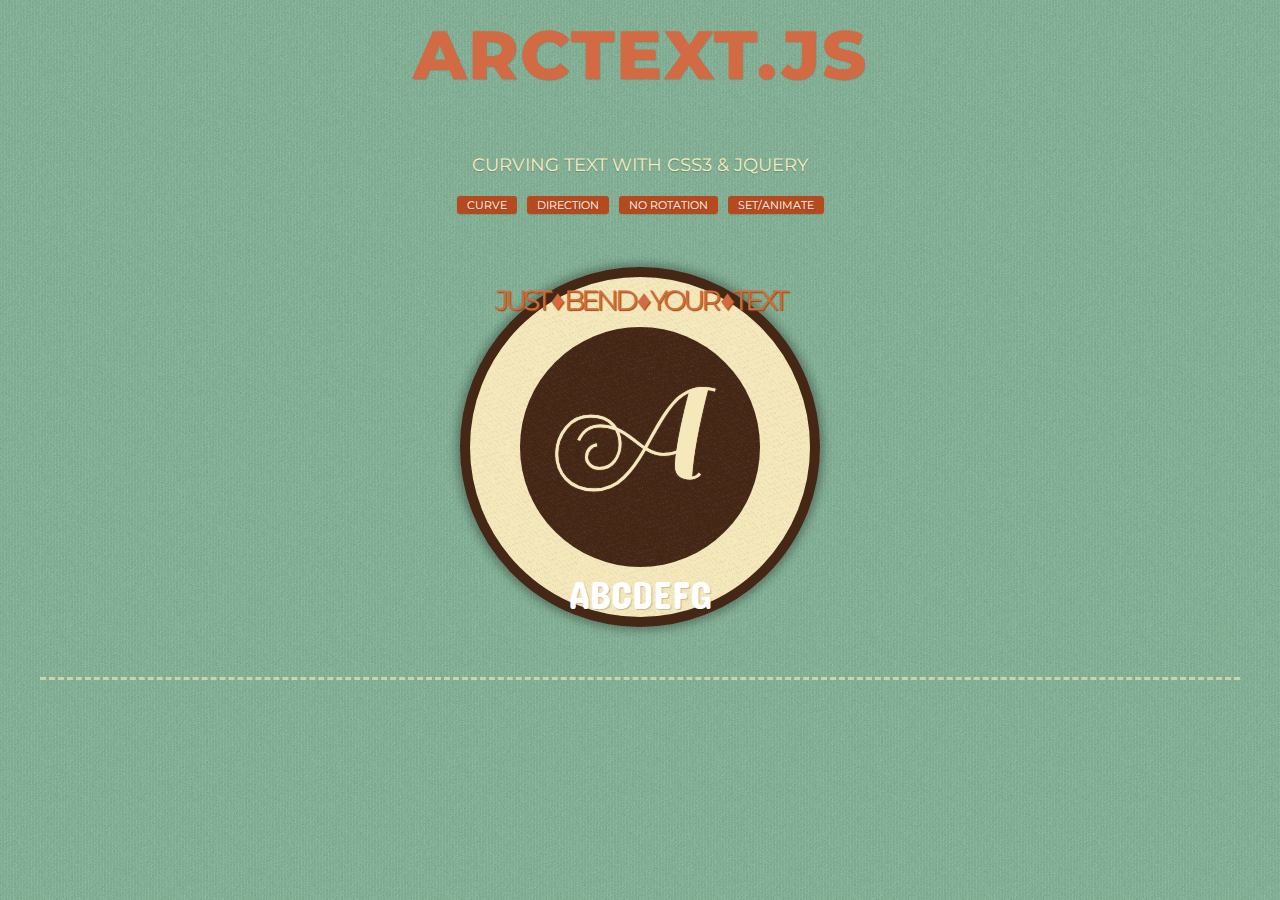
<file: css/Arctext/index.html>
<head>
		<meta charset="UTF-8" />
        <title>Arctext.js - Curving text with CSS3 and jQuery</title>
        <link rel="shortcut icon" href="../favicon.ico"> 
        <link rel="stylesheet" type="text/css" href="css/demo.css" />
        <link rel="stylesheet" type="text/css" href="css/style.css" />
		<link href='http://fonts.googleapis.com/css?family=Montserrat|Sail|Concert+One' rel='stylesheet' type='text/css' />
    </head>
    <body>
        <div class="container">
			<!-- Codrops top bar -->
            
			<header>
				<h1 id="headline">Arctext.js</h1>
				<h2>Curving text with CSS3 &amp; jQuery</h2>
				<p class="codrops-demos">
					<a href="#sub1">Curve</a>
					<a href="#sub2">Direction</a>
					<a href="#sub3">No rotation</a>
					<a href="#sub4">Set/animate</a>
				</p>
			</header>
			<section class="main">				
				<div id="arc-wrapper" class="arc-wrapper">
					<h3>Just &diams; bend &diams; your &diams; text</h3>
					<h4>ABCDEFG</h4>
				</div>
			</section>
			<div class="clr"></div>
        </div>
    </body>
</file>
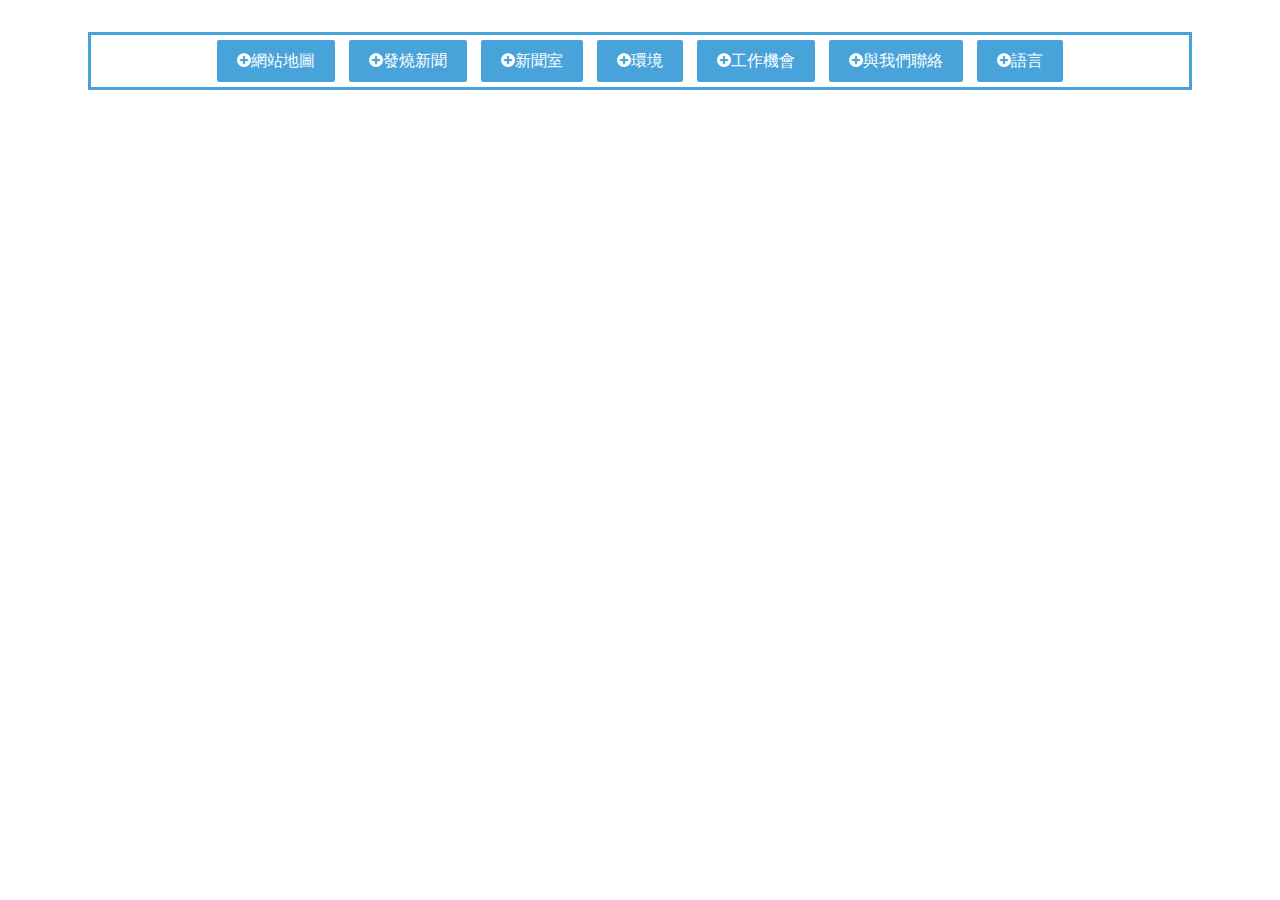
<file: css/button/index.html>
<!DOCTYPE html>
<html lang="en" class="no-js">
	<head>
		<meta charset=UTF-8>
		<link rel="shortcut icon" href="css/favicon.ico">
		<link rel="stylesheet" type="text/css" href="css/default.css" />
		<link rel="stylesheet" type="text/css" href="css/component.css" />
		
	</head>
	<body>
		<div class="container">
			<div class="main">
				<div id="cbp-vm" class="cbp-vm-switcher cbp-vm-view-grid">
					<ul>
						<li><a class="cbp-vm-icon cbp-vm-add" href="http://www.apple.com/tw/sitemap/">網站地圖</a></li>
						<li><a class="cbp-vm-icon cbp-vm-add" href="http://www.apple.com/tw/hotnews/">發燒新聞</a></li>
						<li><a class="cbp-vm-icon cbp-vm-add" href="http://www.apple.com/tw/pr/">新聞室</a></li>
						<li><a class="cbp-vm-icon cbp-vm-add" href="http://www.apple.com/tw/environment/">環境</a></li>
						<li><a class="cbp-vm-icon cbp-vm-add" href="http://www.apple.com/jobs/tw/">工作機會</a></li>
						<li><a class="cbp-vm-icon cbp-vm-add" href="http://www.apple.com/tw/contact/">與我們聯絡</a></li>
						<li><a class="cbp-vm-icon cbp-vm-add" href="http://www.apple.com/choose-your-country/">語言</a></li>
					</ul>
				</div>
			</div><!-- /main -->
		</div><!-- /container -->
		<!--<script src="js/classie.js"></script>
		<script src="js/cbpViewModeSwitch.js"></script>-->
	</body>
</html>
</file>
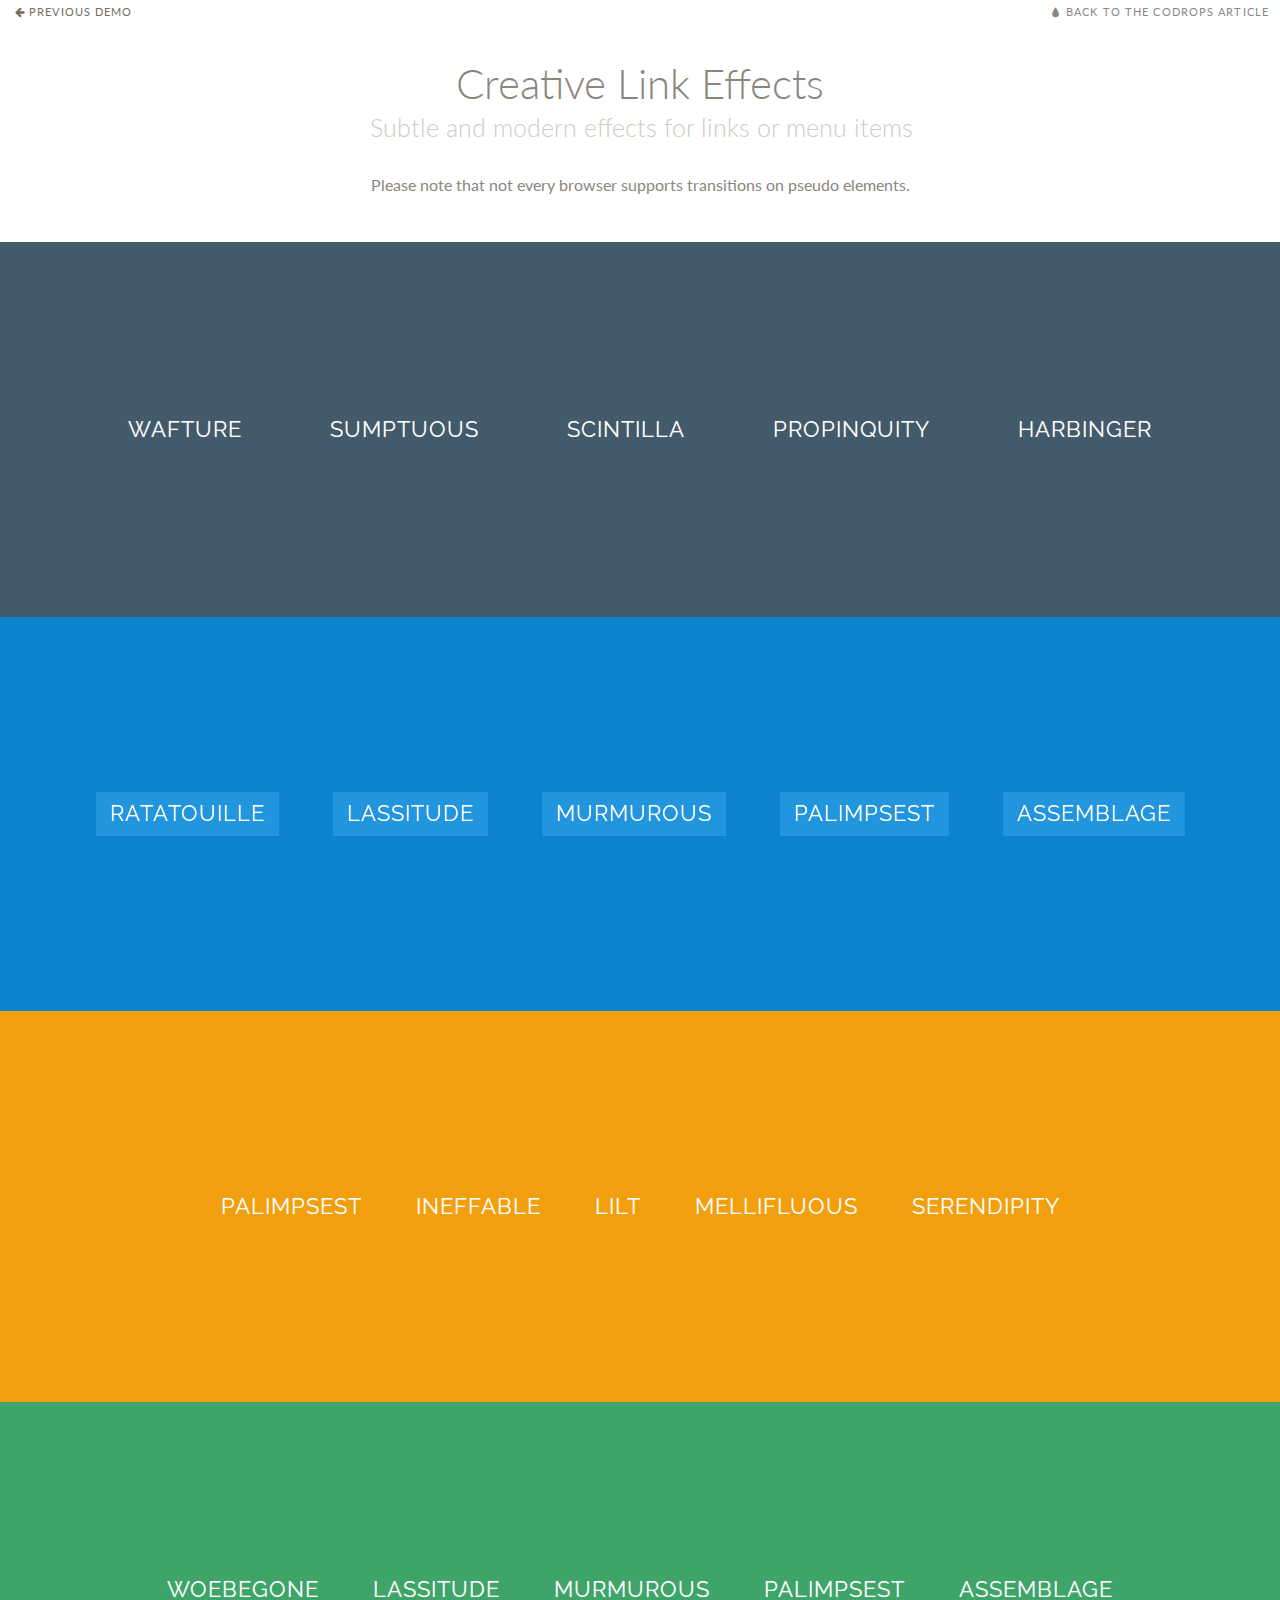
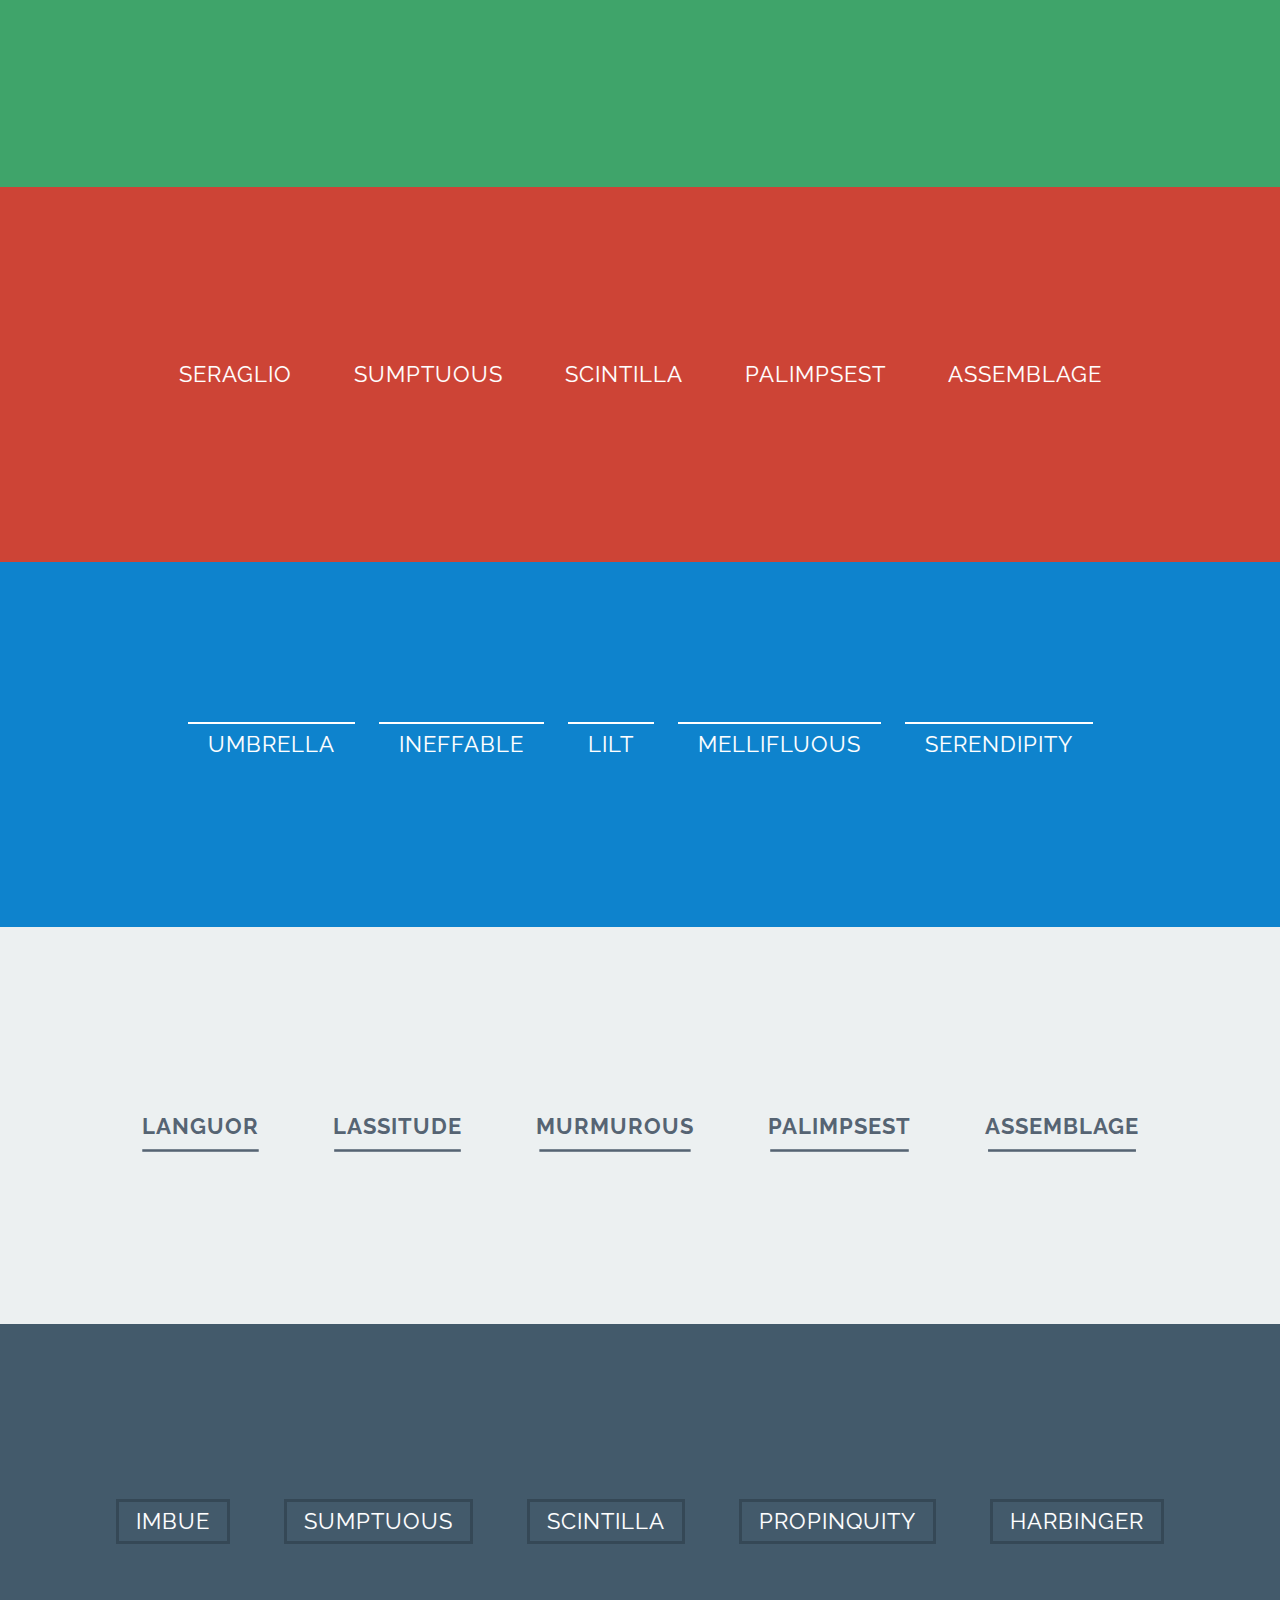
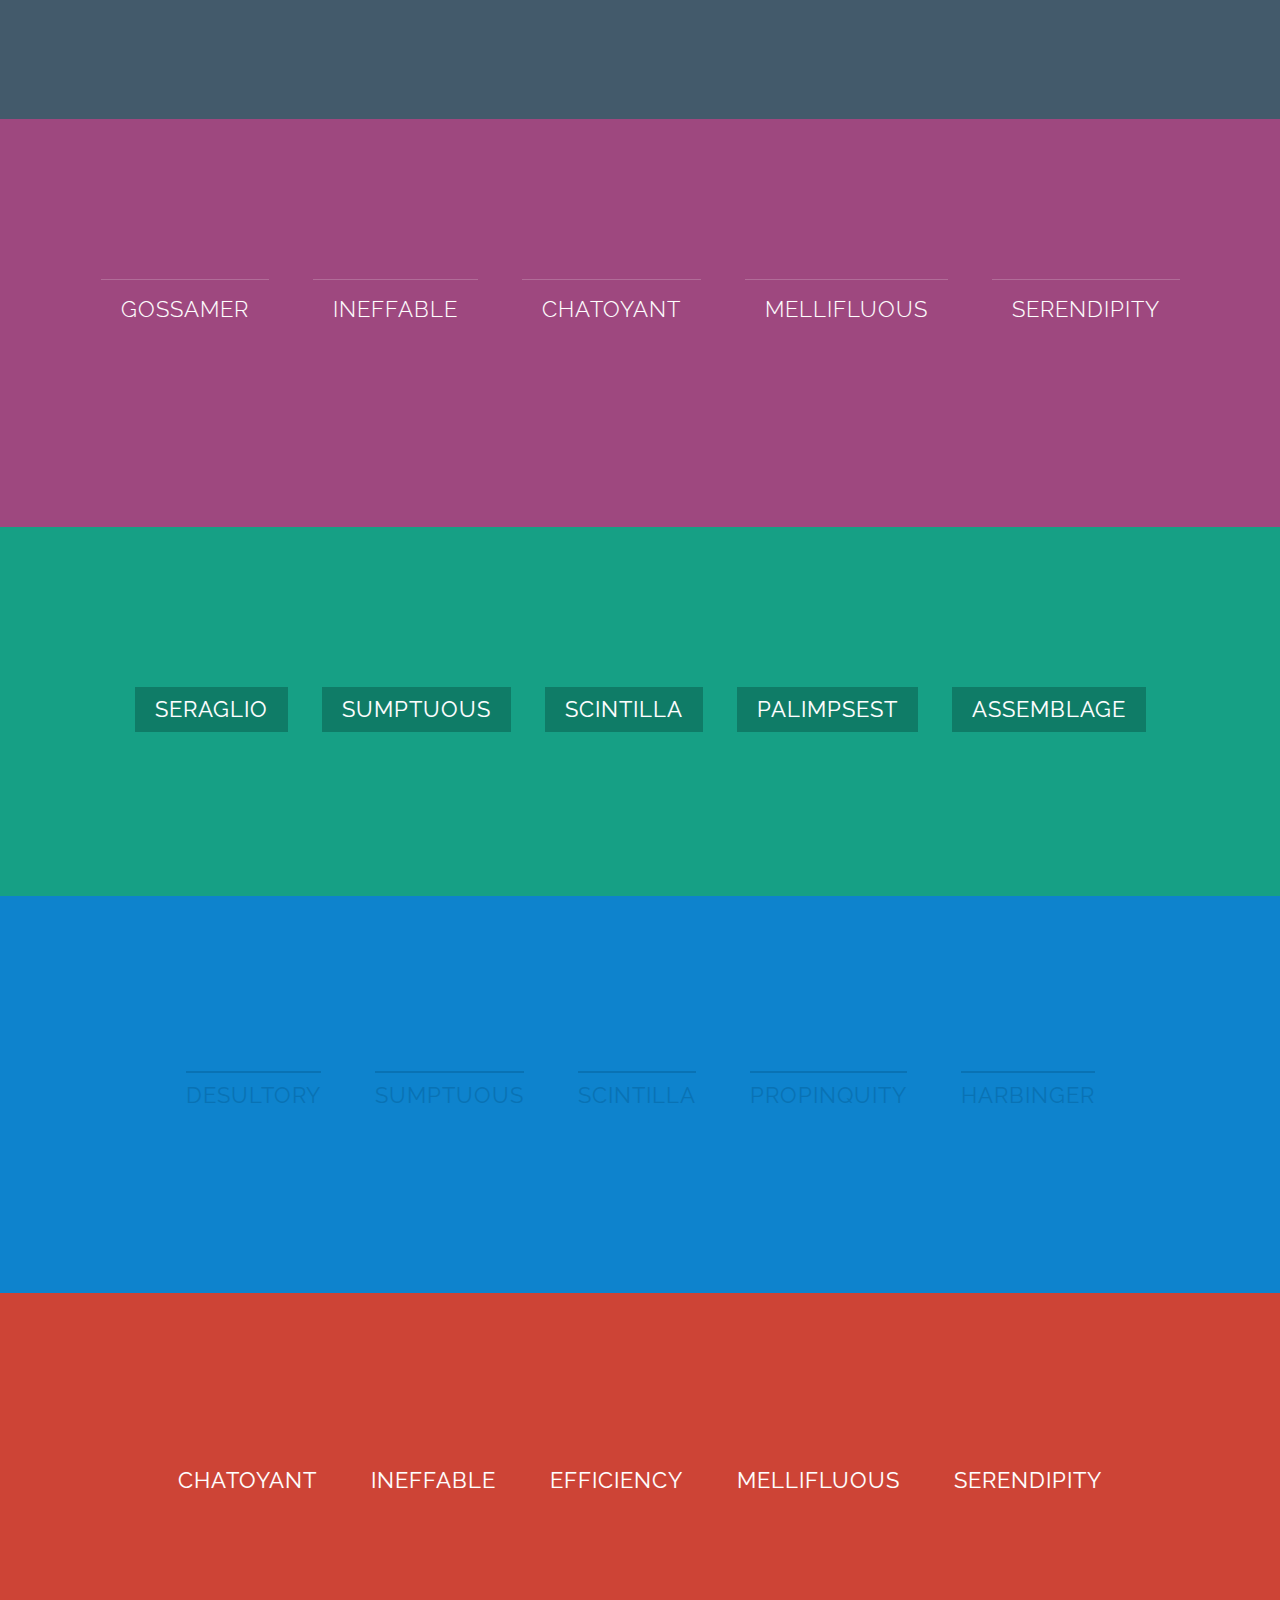
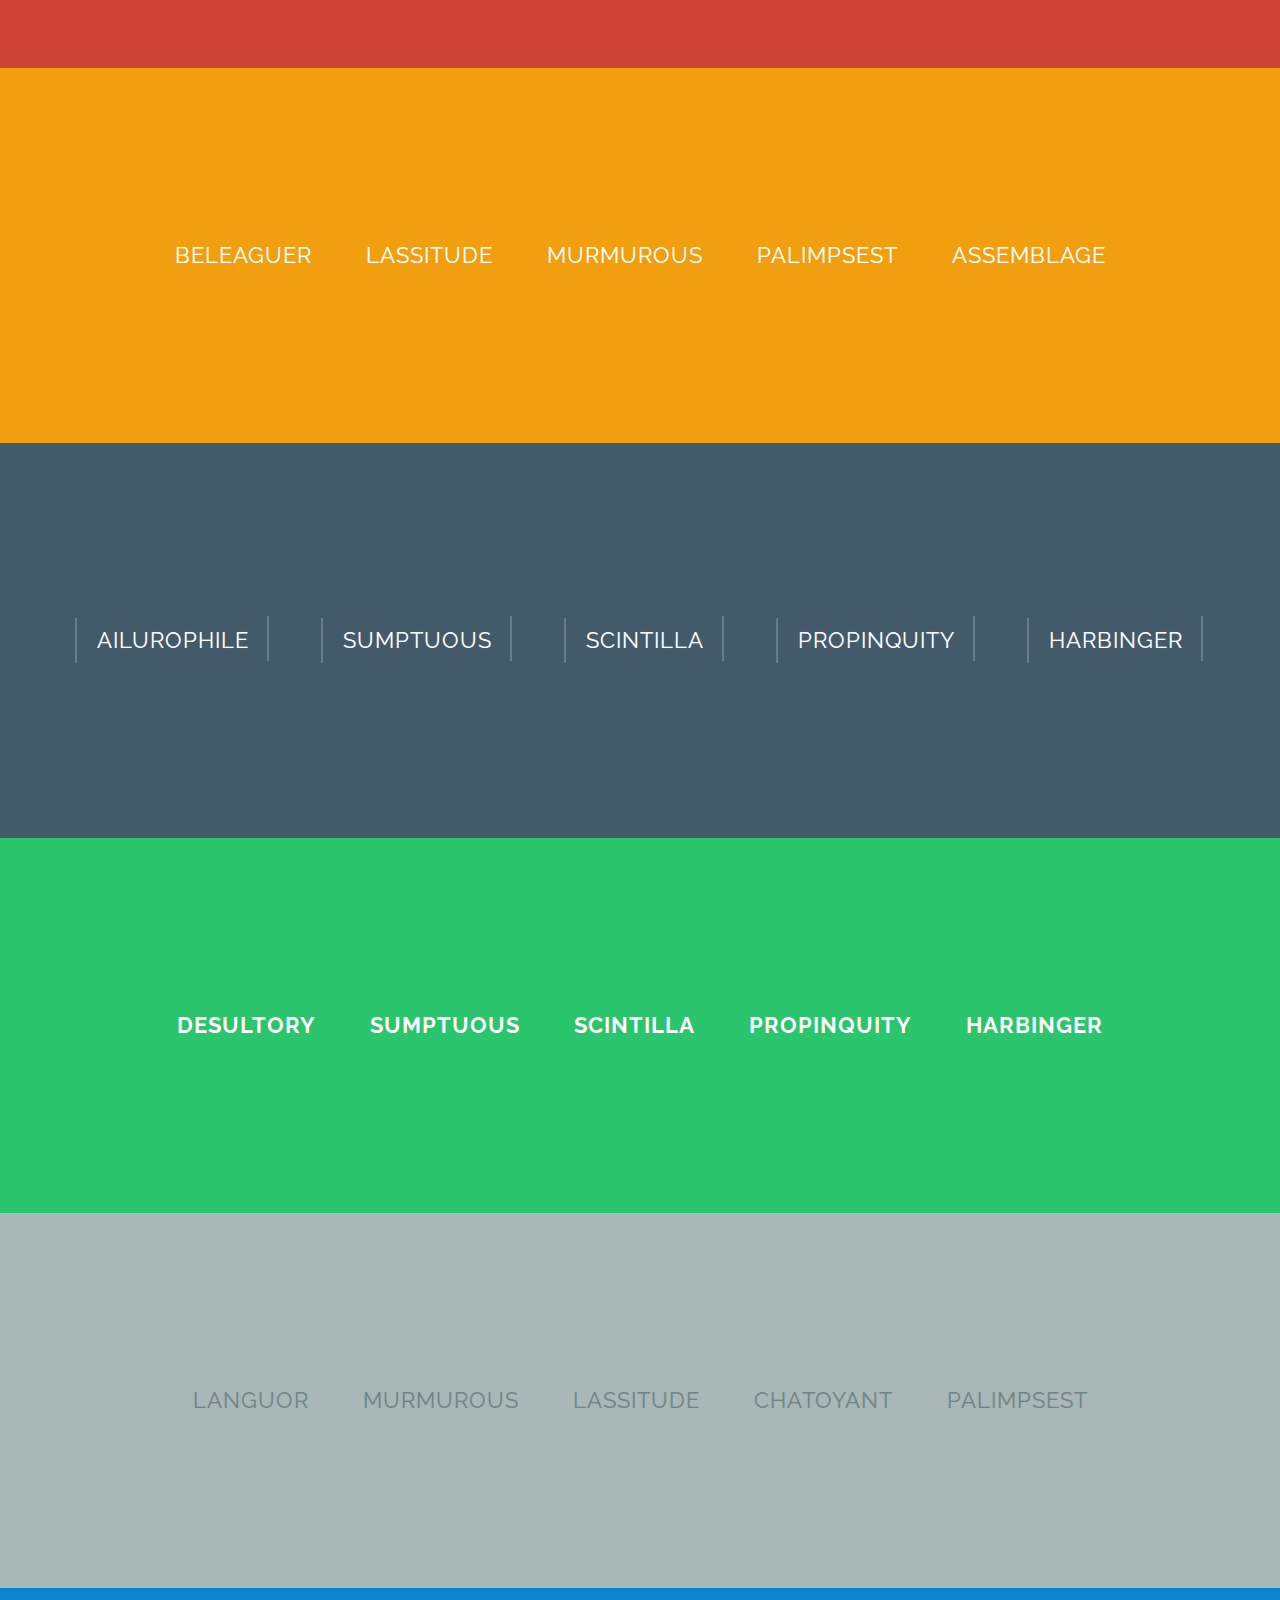
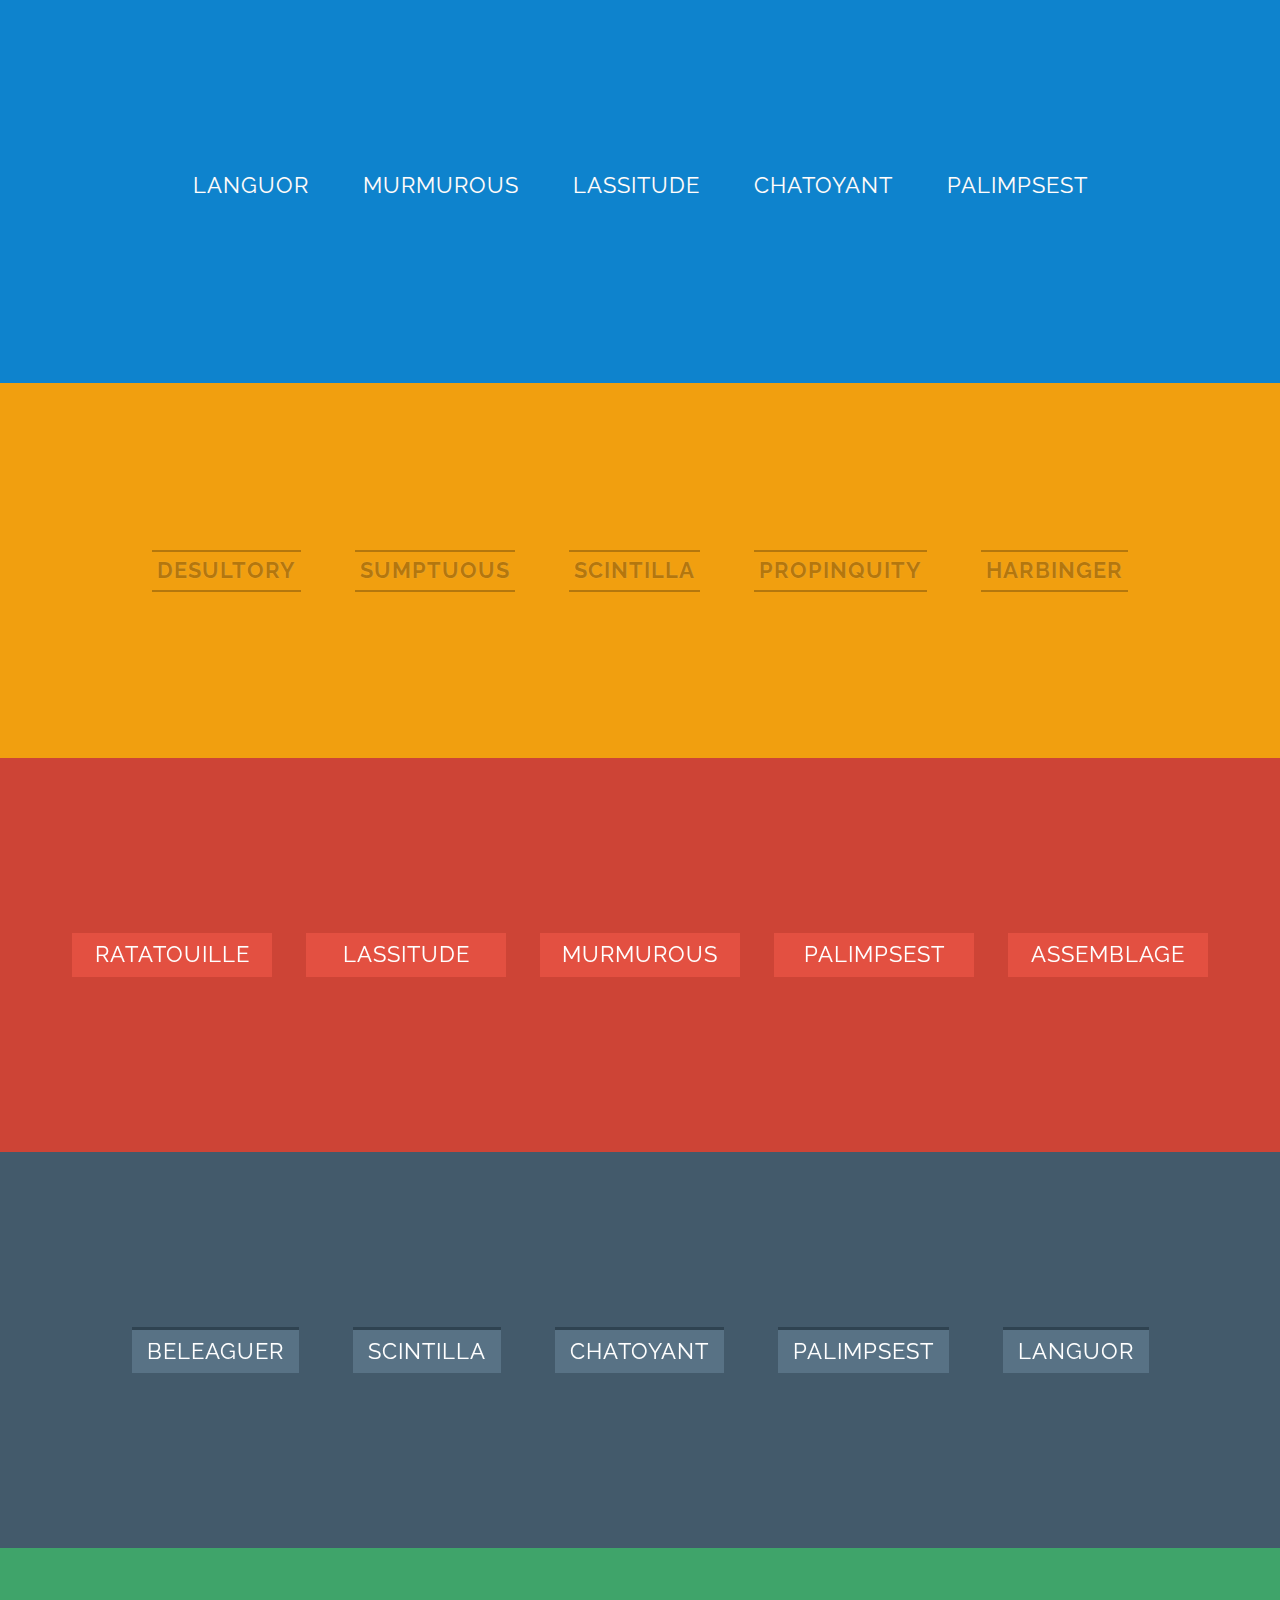
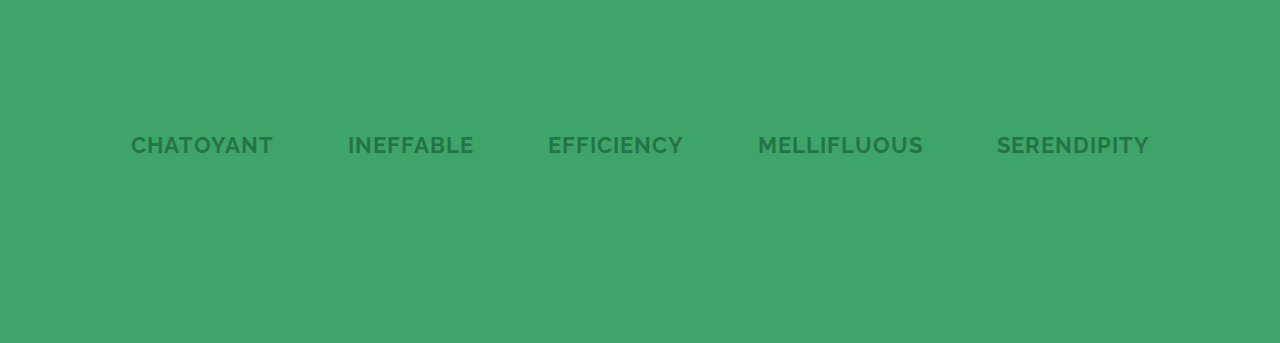
<file: css/CreativeLinkEffects/index.html>
<!DOCTYPE html>
<html lang="en" class="no-js">
	<head>
		<meta charset="UTF-8" />
		<meta http-equiv="X-UA-Compatible" content="IE=edge,chrome=1"> 
		<meta name="viewport" content="width=device-width, initial-scale=1.0"> 
		<title>Creative Link Effects</title>
		<meta name="description" content="Creative Link Effects: Subtle and modern effects for links or menu items" />
		<meta name="keywords" content="link effect, css transition, style, inspiration, css3, menu item, web design" />
		<meta name="author" content="Codrops" />
		<link rel="shortcut icon" href="../favicon.ico">
		<link rel="stylesheet" type="text/css" href="css/normalize.css" />
		<link rel="stylesheet" type="text/css" href="css/demo.css" />
		<link rel="stylesheet" type="text/css" href="css/component.css" />
		<script src="js/modernizr.custom.js"></script>
	</head>
	<body>
		<div class="container">
			<!-- Top Navigation -->
			<div class="codrops-top clearfix">
				<a class="codrops-icon codrops-icon-prev" href="http://tympanus.net/Development/3DEffectMobileShowcase/"><span>Previous Demo</span></a>
				<span class="right"><a class="codrops-icon codrops-icon-drop" href="http://tympanus.net/codrops/?p=16182"><span>Back to the Codrops Article</span></a></span>
			</div>
			<header>
				<h1>Creative Link Effects <span>Subtle and modern effects for links or menu items</span></h1>
				<p>Please note that not every browser supports transitions on pseudo elements.</p>
			</header>
			<section class="color-1">
				<nav class="cl-effect-1">
					<a href="#">Wafture</a>
					<a href="#">Sumptuous</a>
					<a href="#">Scintilla</a>
					<a href="#">Propinquity</a>
					<a href="#">Harbinger</a>
				</nav>
			</section>
			<section class="color-4">
				<nav class="cl-effect-2">
					<a href="#"><span data-hover="Ratatouille">Ratatouille</span></a>
					<a href="#"><span data-hover="Lassitude">Lassitude</span></a>
					<a href="#"><span data-hover="Murmurous">Murmurous</span></a>
					<a href="#"><span data-hover="Palimpsest">Palimpsest</span></a>
					<a href="#"><span data-hover="Assemblage">Assemblage</span></a>
				</nav>
			</section>
			<section class="color-6">
				<nav class="cl-effect-3">
					<a href="#">Palimpsest</a>
					<a href="#">Ineffable</a>
					<a href="#">Lilt</a>
					<a href="#">Mellifluous</a>
					<a href="#">Serendipity</a>
				</nav>
			</section>
			<section class="color-7">
				<nav class="cl-effect-4">
					<a href="#">Woebegone</a>
					<a href="#">Lassitude</a>
					<a href="#">Murmurous</a>
					<a href="#">Palimpsest</a>
					<a href="#">Assemblage</a>
				</nav>
			</section>
			<section class="color-5">
				<nav class="cl-effect-5">
					<a href="#"><span data-hover="Seraglio">Seraglio</span></a>
					<a href="#"><span data-hover="Sumptuous">Sumptuous</span></a>
					<a href="#"><span data-hover="Scintilla">Scintilla</span></a>
					<a href="#"><span data-hover="Palimpsest">Palimpsest</span></a>
					<a href="#"><span data-hover="Assemblage">Assemblage</span></a>
				</nav>
			</section>
			<section class="color-4">
				<nav class="cl-effect-6">
					<a href="#">Umbrella</a>
					<a href="#">Ineffable</a>
					<a href="#">Lilt</a>
					<a href="#">Mellifluous</a>
					<a href="#">Serendipity</a>
				</nav>
			</section>
			<section class="color-8">
				<nav class="cl-effect-7">
					<a href="#">Languor</a>
					<a href="#">Lassitude</a>
					<a href="#">Murmurous</a>
					<a href="#">Palimpsest</a>
					<a href="#">Assemblage</a>
				</nav>
			</section>
			<section class="color-1">
				<nav class="cl-effect-8">
					<a href="#">Imbue</a>
					<a href="#">Sumptuous</a>
					<a href="#">Scintilla</a>
					<a href="#">Propinquity</a>
					<a href="#">Harbinger</a>
				</nav>
			</section>
			<section class="color-9">
				<nav class="cl-effect-9">
					<a href="#"><span>Gossamer</span><span>Sumptuous Heart</span></a>
					<a href="#"><span>Ineffable</span><span>Evanescent Life</span></a>
					<a href="#"><span>Chatoyant</span><span>Assemblage Love</span></a>
					<a href="#"><span>Mellifluous</span><span>Mellifluous Will</span></a>
					<a href="#"><span>Serendipity</span><span>Serendipity Cut</span></a>
				</nav>
			</section>
			<section class="color-10">
				<nav class="cl-effect-10">
					<a href="#" data-hover="Seraglio"><span>Seraglio</span></a>
					<a href="#" data-hover="Sumptuous"><span>Sumptuous</span></a>
					<a href="#" data-hover="Scintilla"><span>Scintilla</span></a>
					<a href="#" data-hover="Palimpsest"><span>Palimpsest</span></a>
					<a href="#" data-hover="Assemblage"><span>Assemblage</span></a>
				</nav>
			</section>
			<section class="color-4">
				<nav class="cl-effect-11">
					<a href="#" data-hover="Desultory">Desultory</a>
					<a href="#" data-hover="Sumptuous">Sumptuous</a>
					<a href="#" data-hover="Scintilla">Scintilla</a>
					<a href="#" data-hover="Propinquity">Propinquity</a>
					<a href="#" data-hover="Harbinger">Harbinger</a>
				</nav>
			</section>
			<section class="color-5">
				<nav class="cl-effect-12">
					<a href="#">Chatoyant</a>
					<a href="#">Ineffable</a>
					<a href="#">Efficiency</a>
					<a href="#">Mellifluous</a>
					<a href="#">Serendipity</a>
				</nav>
			</section>
			<section class="color-6">
				<nav class="cl-effect-13">
					<a href="#">Beleaguer</a>
					<a href="#">Lassitude</a>
					<a href="#">Murmurous</a>
					<a href="#">Palimpsest</a>
					<a href="#">Assemblage</a>
				</nav>
			</section>
			<section class="color-1">
				<nav class="cl-effect-14">
					<a href="#">Ailurophile</a>
					<a href="#">Sumptuous</a>
					<a href="#">Scintilla</a>
					<a href="#">Propinquity</a>
					<a href="#">Harbinger</a>
				</nav>
			</section>
			<section class="color-3">
				<nav class="cl-effect-15">
					<a href="#" data-hover="Desultory">Desultory</a>
					<a href="#" data-hover="Sumptuous">Sumptuous</a>
					<a href="#" data-hover="Scintilla">Scintilla</a>
					<a href="#" data-hover="Propinquity">Propinquity</a>
					<a href="#" data-hover="Harbinger">Harbinger</a>
				</nav>
			</section>
			<section class="color-11">
				<nav class="cl-effect-16">
					<a href="#" data-hover="Languor">Languor</a>
					<a href="#" data-hover="Murmurous">Murmurous</a>
					<a href="#" data-hover="Lassitude">Lassitude</a>
					<a href="#" data-hover="Chatoyant">Chatoyant</a>
					<a href="#" data-hover="Palimpsest">Palimpsest</a>
				</nav>
			</section>
			<section class="color-4">
				<nav class="cl-effect-17">
					<a href="#" data-hover="Languor">Languor</a>
					<a href="#" data-hover="Murmurous">Murmurous</a>
					<a href="#" data-hover="Lassitude">Lassitude</a>
					<a href="#" data-hover="Chatoyant">Chatoyant</a>
					<a href="#" data-hover="Palimpsest">Palimpsest</a>
				</nav>
			</section>
			<section class="color-6">
				<nav class="cl-effect-18">
					<a href="#" data-hover="Desultory">Desultory</a>
					<a href="#" data-hover="Sumptuous">Sumptuous</a>
					<a href="#" data-hover="Scintilla">Scintilla</a>
					<a href="#" data-hover="Propinquity">Propinquity</a>
					<a href="#" data-hover="Harbinger">Harbinger</a>
				</nav>
			</section>
			<section class="color-5">
				<nav class="cl-effect-19">
					<a href="#"><span data-hover="Ratatouille">Ratatouille</span></a>
					<a href="#"><span data-hover="Lassitude">Lassitude</span></a>
					<a href="#"><span data-hover="Murmurous">Murmurous</span></a>
					<a href="#"><span data-hover="Palimpsest">Palimpsest</span></a>
					<a href="#"><span data-hover="Assemblage">Assemblage</span></a>
				</nav>
			</section>
			<section class="color-1">
				<nav class="cl-effect-20">
					<a href="#"><span data-hover="Beleaguer">Beleaguer</span></a>
					<a href="#"><span data-hover="Scintilla">Scintilla</span></a>
					<a href="#"><span data-hover="Chatoyant">Chatoyant</span></a>
					<a href="#"><span data-hover="Palimpsest">Palimpsest</span></a>
					<a href="#"><span data-hover="Languor">Languor</span></a>
				</nav>
			</section>
			<section class="color-7">
				<nav class="cl-effect-21">
					<a href="#">Chatoyant</a>
					<a href="#">Ineffable</a>
					<a href="#">Efficiency</a>
					<a href="#">Mellifluous</a>
					<a href="#">Serendipity</a>
				</nav>
			</section>
		</div><!-- /container -->
	</body>
</html>
</file>
<file: css/Arctext/css/style.css>
.arc-wrapper{
	position: relative;
	margin: 0px auto;
	font-family: 'Montserrat', serif;
	text-transform: uppercase;
	width: 500px;
	height: 360px;
}
.arc-wrapper:before{
	content: '';
	position: absolute;
	width: 340px;
	height: 340px;
	background: #F5E9BC url(../images/noise.png) repeat top left;
	border: 10px solid #452716;
	border-radius: 50%;
	box-shadow: 0px 0px 9px 4px rgba(0,0,0,0.3);
	top: 50%;
	left: 50%;
	margin: -180px 0 0 -180px;
}
.arc-wrapper:after{
	content: 'A';
	color: #F5E9BC;
	line-height: 210px;
	width: 240px;
	height: 240px;
	background: #452716 url(../images/noise.png) repeat top left;
	border-radius: 50%;
	position: absolute;
	top: 50%;
	left: 50%;
	margin: -120px 0 0 -120px;
	font-family: 'Sail', serif;
	text-transform: none;
	font-size: 138px;
	text-shadow: 0px 0px 1px #F5E9BC;
	text-indent: -25px;
}
.arc-wrapper h3{
	position: absolute;
	width: 100%;
	top: 0;
	left: 0;
	font-size: 28px;
	margin-top: 16px;
	color: #D26A44;
	letter-spacing: -4px;
	text-shadow: 1px 1px 1px #954c04;
}
.arc-wrapper h4{
	position: absolute;
	z-index: 10;
	width: 100%;
	font-size: 39px;
	bottom: 10px;
	color: #fff;
	text-shadow: 1px 1px 1px rgba(0,0,0,0.2);
	font-family: 'Concert One', serif;
}
.arc-wrapper h4 span{
	background: #D26A44;
	padding: 3px;
	width: 40px;
	height: 40px;
	text-align: center;
	line-height: 40px;
	border-radius: 50%;
	margin: 0 -3px 0px -3px;
}
.arc-wrapper h4 span.empty{
	background: transparent;
	width: 4px;
}
.example h3{
	font-family: 'Concert One', serif;
	text-transform: uppercase;
	text-shadow: 1px 1px 1px rgba(0,0,0,0.2);
	color: #F8ECBF;
	font-size: 40px;
}
#example2{
	margin-top: 80px;
}
#example4{
	margin-top: 120px;
}
</file>
<file: css/button/css/default.css>
/* General Blueprint Style */
@import url(http://fonts.googleapis.com/css?family=Lato:300,400,700);
@font-face {
	font-family: 'bpicons';
	src:url('../fonts/bpicons/bpicons.eot');
	src:url('../fonts/bpicons/bpicons.eot?#iefix') format('embedded-opentype'),
		url('../fonts/bpicons/bpicons.woff') format('woff'),
		url('../fonts/bpicons/bpicons.ttf') format('truetype'),
		url('../fonts/bpicons/bpicons.svg#bpicons') format('svg');
	font-weight: normal;
	font-style: normal;
} /* Made with http://icomoon.io/ */

*, *:after, *:before { -webkit-box-sizing: border-box; -moz-box-sizing: border-box; box-sizing: border-box; }
body, html { font-size: 100%; padding: 0; margin: 0;}

/* Clearfix hack by Nicolas Gallagher: http://nicolasgallagher.com/micro-clearfix-hack/ */
.clearfix:before, .clearfix:after { content: " "; display: table; }
.clearfix:after { clear: both; }

body {
    font-family: 'Lato', Calibri, Arial, sans-serif;
    color: #47a3da;
}

a {
	color: #f0f0f0;
	text-decoration: none;
}

a:hover {
	color: #000;
}

.main,
.container > header {
	width: 90%;
	max-width: 69em;
	margin: 0 auto;
	padding: 2em 0 0.5em 0;
}

.container > header {
	padding: 0.5em 0.5em 0.5em;
}

.container > header h1 {
	font-size: 2.125em;
	line-height: 1.3;
	margin: 0 0 0.6em 0;
	float: left;
	font-weight: 400;
}

.container > header > span {
	display: block;
	position: relative;
	z-index: 9999;
	font-weight: 700;
	text-transform: uppercase;
	letter-spacing: 0.5em;
	padding: 0 0 0.6em 0.1em;
}

.container > header > span span:after {
	width: 10px;
	height: 10px;
	left: -12px;
	font-size: 50%;
	top: -8px;
	font-size: 75%;
	position: relative;
}

.container > header > span span:hover:before {
	content: attr(data-content);
	text-transform: none;
	text-indent: 0;
	letter-spacing: 0;
	font-weight: 300;
	font-size: 110%;
	padding: 0.8em 1em;
	line-height: 1.2;
	text-align: left;
	left: auto;
	margin-left: 4px;
	position: absolute;
	color: #fff;
	background: #47a3da;
}

.container > header nav {
	float: right;
	text-align: center;
}

.container > header nav a {
	display: inline-block;
	position: relative;
	text-align: left;
	width: 2.5em;
	height: 2.5em;
	background: #fff;
	border-radius: 50%;
	margin: 0 0.1em;
	border: 4px solid #47a3da;
}

.container > header nav a > span {
	display: none;
}

.container > header nav a:hover:before {
	content: attr(data-info);
	color: #47a3da;
	position: absolute;
	width: 600%;
	top: 120%;
	text-align: right;
	right: 0;
	pointer-events: none;
}

.container > header nav a:hover {
	background: #47a3da;
}

.bp-icon:after {
	font-family: 'bpicons';
	speak: none;
	font-style: normal;
	font-weight: normal;
	font-variant: normal;
	text-transform: none;
	text-align: center;
	color: #47a3da;
	-webkit-font-smoothing: antialiased;
}

.container > header nav .bp-icon:after {
	position: absolute;
	top: 0;
	left: 0;
	width: 100%;
	height: 100%;
	line-height: 2;
	text-indent: 0;
}

.container > header nav a:hover:after {
	color: #fff;
}

.bp-icon-next:after {
	content: "\e000";
}
.bp-icon-drop:after {
	content: "\e001";
}
.bp-icon-archive:after {
	content: "\e002";
}
.bp-icon-about:after {
	content: "\e003";
}
.bp-icon-prev:after {
	content: "\e004";
}

@media screen and (max-width: 55em) {

	.container > header h1,
	.container > header nav {
		float: none;
	}

	.container > header > span,
	.container > header h1 {
		text-align: center;
	}

	.container > header nav {
		margin: 0 auto;
	}

	.container > header > span {
		text-indent: 30px;
	}
}
</file>
<file: css/CreativeLinkEffects/css/demo.css>
@import url(http://fonts.googleapis.com/css?family=Lato:300,400,700|Raleway:400,300,700);
@font-face {
	font-family: 'codropsicons';
	src:url('../fonts/codropsicons/codropsicons.eot');
	src:url('../fonts/codropsicons/codropsicons.eot?#iefix') format('embedded-opentype'),
		url('../fonts/codropsicons/codropsicons.woff') format('woff'),
		url('../fonts/codropsicons/codropsicons.ttf') format('truetype'),
		url('../fonts/codropsicons/codropsicons.svg#codropsicons') format('svg');
	font-weight: normal;
	font-style: normal;
}

.container > header,
.codrops-top {
	font-family: 'Lato', Arial, sans-serif;
}

.container > header {
	margin: 0 auto;
	padding: 2em;
	text-align: center;
	color: #89867e;
}

.container > header h1 {
	font-size: 2.625em;
	line-height: 1.3;
	margin: 0;
	font-weight: 300;
}

.container > header span {
	display: block;
	font-size: 60%;
	color: #ceccc6;
	padding: 0 0 0.6em 0.1em;
}

/* To Navigation Style */
.codrops-top {
	background: #fff;
	background: rgba(255, 255, 255, 0.6);
	text-transform: uppercase;
	width: 100%;
	font-size: 0.69em;
	line-height: 2.2;
}

.codrops-top a {
	text-decoration: none;
	padding: 0 1em;
	letter-spacing: 0.1em;
	color: #888;
	display: inline-block;
}

.codrops-top a:hover {
	background: rgba(255,255,255,0.95);
	color: #716d62;
}

.codrops-top span.right {
	float: right;
}

.codrops-top span.right a {
	float: left;
	display: block;
}

.codrops-icon:before {
	font-family: 'codropsicons';
	margin: 0 4px;
	speak: none;
	font-style: normal;
	font-weight: normal;
	font-variant: normal;
	text-transform: none;
	line-height: 1;
	-webkit-font-smoothing: antialiased;
}

.codrops-icon-drop:before {
	content: "\e001";
}

.codrops-icon-prev:before {
	content: "\e004";
}

.container > section {
	margin: 0 auto;
	padding: 10em 3em;
	text-align: center;
}

.color-1 {
	background: #435a6b;
}

.color-2 {
	background: #f39c12;
}

.color-3 {
	background: #2ac56c;
}

.color-4 {
	background: #0e83cd;
}

.color-5 {
	background: #cd4436;
}

.color-6 {
	/*background:transparent;*/
	background: #f19f0f;
}

.color-7 {
	background: #3fa46a;
}

.color-8 {
	background: #ecf0f1;
}

.color-9 {
	background: #9e487f;
}

.color-10 {
	background: #16a085;
}

.color-11 {
	background: #aab7b7;
}

@media screen and (max-width: 25em) {

	.codrops-icon span {
		display: none;
	}

}
</file>
<file: css/CreativeLinkEffects/css/component.css>
*,
*:after,
*::before {
    -webkit-box-sizing: border-box;
    -moz-box-sizing: border-box;
    box-sizing: border-box;
}

body {
	font-family: 'Raleway', sans-serif;
}

nav a {
	position: relative;
	display: inline-block;
	margin: 15px 25px;
	outline: none;
	color: #fff;
	text-decoration: none;
	text-transform: uppercase;
	letter-spacing: 1px;
	font-weight: 400;
	text-shadow: 0 0 1px rgba(255,255,255,0.3);
	font-size: 1.35em;
}

nav a:hover,
nav a:focus {
	outline: none;
}

/* Effect 1: Brackets */
.cl-effect-1 a::before,
.cl-effect-1 a::after {
	display: inline-block;
	opacity: 0;
	-webkit-transition: -webkit-transform 0.3s, opacity 0.2s;
	-moz-transition: -moz-transform 0.3s, opacity 0.2s;
	transition: transform 0.3s, opacity 0.2s;
}

.cl-effect-1 a::before {
	margin-right: 10px;
	content: '[';
	-webkit-transform: translateX(20px);
	-moz-transform: translateX(20px);
	transform: translateX(20px);
}

.cl-effect-1 a::after {
	margin-left: 10px;
	content: ']';
	-webkit-transform: translateX(-20px);
	-moz-transform: translateX(-20px);
	transform: translateX(-20px);
}

.cl-effect-1 a:hover::before,
.cl-effect-1 a:hover::after,
.cl-effect-1 a:focus::before,
.cl-effect-1 a:focus::after {
	opacity: 1;
	-webkit-transform: translateX(0px);
	-moz-transform: translateX(0px);
	transform: translateX(0px);
}

/* Effect 2: 3D rolling links, idea from http://hakim.se/thoughts/rolling-links */
.cl-effect-2 a {
	line-height: 44px;
	-webkit-perspective: 1000px;
	-moz-perspective: 1000px;
	perspective: 1000px;
}

.cl-effect-2 a span {
	position: relative;
	display: inline-block;
	padding: 0 14px;
	background: #2195de;
	-webkit-transition: -webkit-transform 0.3s;
	-moz-transition: -moz-transform 0.3s;
	transition: transform 0.3s;
	-webkit-transform-origin: 50% 0;
	-moz-transform-origin: 50% 0;
	transform-origin: 50% 0;
	-webkit-transform-style: preserve-3d;
	-moz-transform-style: preserve-3d;
	transform-style: preserve-3d;
}

.csstransforms3d .cl-effect-2 a span::before {
	position: absolute;
	top: 100%;
	left: 0;
	width: 100%;
	height: 100%;
	background: #0965a0;
	content: attr(data-hover);
	-webkit-transition: background 0.3s;
	-moz-transition: background 0.3s;
	transition: background 0.3s;
	-webkit-transform: rotateX(-90deg);
	-moz-transform: rotateX(-90deg);
	transform: rotateX(-90deg);
	-webkit-transform-origin: 50% 0;
	-moz-transform-origin: 50% 0;
	transform-origin: 50% 0;
}

.cl-effect-2 a:hover span,
.cl-effect-2 a:focus span {
	-webkit-transform: rotateX(90deg) translateY(-22px);
	-moz-transform: rotateX(90deg) translateY(-22px);
	transform: rotateX(90deg) translateY(-22px);
}

.csstransforms3d .cl-effect-2 a:hover span::before,
.csstransforms3d .cl-effect-2 a:focus span::before {
	background: #28a2ee;	
}

/* Effect 3: bottom line slides/fades in */
.cl-effect-3 a {
	padding: 8px 0;
}

.cl-effect-3 a::after {
	position: absolute;
	top: 100%;
	left: 0;
	width: 100%;
	height: 4px;
	background: rgba(0,0,0,0.1);
	content: '';
	opacity: 0;
	-webkit-transition: opacity 0.3s, -webkit-transform 0.3s;
	-moz-transition: opacity 0.3s, -moz-transform 0.3s;
	transition: opacity 0.3s, transform 0.3s;
	-webkit-transform: translateY(10px);
	-moz-transform: translateY(10px);
	transform: translateY(10px);
}

.cl-effect-3 a:hover::after,
.cl-effect-3 a:focus::after {
	opacity: 1;
	-webkit-transform: translateY(0px);
	-moz-transform: translateY(0px);
	transform: translateY(0px);
}

/* Effect 4: bottom border enlarge */
.cl-effect-4 a {
	padding: 0 0 10px;
}

.cl-effect-4 a::after {
	position: absolute;
	top: 100%;
	left: 0;
	width: 100%;
	height: 1px;
	background: #fff;
	content: '';
	opacity: 0;
	-webkit-transition: height 0.3s, opacity 0.3s, -webkit-transform 0.3s;
	-moz-transition: height 0.3s, opacity 0.3s, -moz-transform 0.3s;
	transition: height 0.3s, opacity 0.3s, transform 0.3s;
	-webkit-transform: translateY(-10px);
	-moz-transform: translateY(-10px);
	transform: translateY(-10px);
}

.cl-effect-4 a:hover::after,
.cl-effect-4 a:focus::after {
	height: 5px;
	opacity: 1;
	-webkit-transform: translateY(0px);
	-moz-transform: translateY(0px);
	transform: translateY(0px);
}

/* Effect 5: same word slide in */
.cl-effect-5 a {
	overflow: hidden;
	padding: 0 4px;
	height: 1em;
}

.cl-effect-5 a span {
	position: relative;
	display: inline-block;
	-webkit-transition: -webkit-transform 0.3s;
	-moz-transition: -moz-transform 0.3s;
	transition: transform 0.3s;
}

.cl-effect-5 a span::before {
	position: absolute;
	top: 100%;
	content: attr(data-hover);
	font-weight: 700;
	-webkit-transform: translate3d(0,0,0);
	-moz-transform: translate3d(0,0,0);
	transform: translate3d(0,0,0);
}

.cl-effect-5 a:hover span,
.cl-effect-5 a:focus span {
	-webkit-transform: translateY(-100%);
	-moz-transform: translateY(-100%);
	transform: translateY(-100%);
}

/* Effect 5: same word slide in and border bottom */
.cl-effect-6 a {
	margin: 0 10px;
	padding: 10px 20px;
}

.cl-effect-6 a::before {
	position: absolute;
	top: 0;
	left: 0;
	width: 100%;
	height: 2px;
	background: #fff;
	content: '';
	-webkit-transition: top 0.3s;
	-moz-transition: top 0.3s;
	transition: top 0.3s;
}

.cl-effect-6 a::after {
	position: absolute;
	top: 0;
	left: 0;
	width: 2px;
	height: 2px;
	background: #fff;
	content: '';
	-webkit-transition: height 0.3s;
	-moz-transition: height 0.3s;
	transition: height 0.3s;
}

.cl-effect-6 a:hover::before {
	top: 100%;
	opacity: 1;
}

.cl-effect-6 a:hover::after {
	height: 100%;
} 

/* Effect 7: second border slides up */
.cl-effect-7 a {
	padding: 12px 10px 10px;
	color: #566473;
	text-shadow: none;
	font-weight: 700;
}

.cl-effect-7 a::before,
.cl-effect-7 a::after {
	position: absolute;
	top: 100%;
	left: 0;
	width: 100%;
	height: 3px;
	background: #566473;
	content: '';
	-webkit-transition: -webkit-transform 0.3s;
	-moz-transition: -moz-transform 0.3s;
	transition: transform 0.3s;
	-webkit-transform: scale(0.85);
	-moz-transform: scale(0.85);
	transform: scale(0.85);
}

.cl-effect-7 a::after {
	opacity: 0;
	-webkit-transition: top 0.3s, opacity 0.3s, -webkit-transform 0.3s;
	-moz-transition: top 0.3s, opacity 0.3s, -moz-transform 0.3s;
	transition: top 0.3s, opacity 0.3s, transform 0.3s;
}

.cl-effect-7 a:hover::before,
.cl-effect-7 a:hover::after,
.cl-effect-7 a:focus::before,
.cl-effect-7 a:focus::after {
	-webkit-transform: scale(1);
	-moz-transform: scale(1);
	transform: scale(1);
}

.cl-effect-7 a:hover::after,
.cl-effect-7 a:focus::after {
	top: 0%;
	opacity: 1;
}

/* Effect 8: border slight translate */
.cl-effect-8 a {
	padding: 10px 20px;
}

.cl-effect-8 a::before,
.cl-effect-8 a::after  {
	position: absolute;
	top: 0;
	left: 0;
	width: 100%;
	height: 100%;
	border: 3px solid #354856;
	content: '';
	-webkit-transition: -webkit-transform 0.3s, opacity 0.3s;
	-moz-transition: -moz-transform 0.3s, opacity 0.3s;
	transition: transform 0.3s, opacity 0.3s;
}

.cl-effect-8 a::after  {
	border-color: #fff;
	opacity: 0;
	-webkit-transform: translateY(-7px) translateX(6px);
	-moz-transform: translateY(-7px) translateX(6px);
	transform: translateY(-7px) translateX(6px);
}

.cl-effect-8 a:hover::before,
.cl-effect-8 a:focus::before {
	opacity: 0;
	-webkit-transform: translateY(5px) translateX(-5px);
	-moz-transform: translateY(5px) translateX(-5px);
	transform: translateY(5px) translateX(-5px);
}

.cl-effect-8 a:hover::after,
.cl-effect-8 a:focus::after  {
	opacity: 1;
	-webkit-transform: translateY(0px) translateX(0px);
	-moz-transform: translateY(0px) translateX(0px);
	transform: translateY(0px) translateX(0px);
}

/* Effect 9: second text and borders */
.cl-effect-9 a {
	margin: 0 20px;
	padding: 18px 20px;
}

.cl-effect-9 a::before,
.cl-effect-9 a::after {
	position: absolute;
	top: 0;
	left: 0;
	width: 100%;
	height: 1px;
	background: #fff;
	content: '';
	opacity: 0.2;
	-webkit-transition: opacity 0.3s, height 0.3s;
	-moz-transition: opacity 0.3s, height 0.3s;
	transition: opacity 0.3s, height 0.3s;
}

.cl-effect-9 a::after {
	top: 100%;
	opacity: 0;
	-webkit-transition: -webkit-transform 0.3s, opacity 0.3s;
	-moz-transition: -moz-transform 0.3s, opacity 0.3s;
	transition: transform 0.3s, opacity 0.3s;
	-webkit-transform: translateY(-10px);
	-moz-transform: translateY(-10px);
	transform: translateY(-10px);
}

.cl-effect-9 a span:first-child {
	z-index: 2;
	display: block;
	font-weight: 300;
}

.cl-effect-9 a span:last-child {
	z-index: 1;
	display: block;
	padding: 8px 0 0 0;
	color: rgba(0,0,0,0.4);
	text-shadow: none;
	text-transform: none;
	font-style: italic;
	font-size: 0.75em;
	font-family: Palatino, "Palatino Linotype", "Palatino LT STD", "Book Antiqua", Georgia, serif;
	opacity: 0;
	-webkit-transition: -webkit-transform 0.3s, opacity 0.3s;
	-moz-transition: -moz-transform 0.3s, opacity 0.3s;
	transition: transform 0.3s, opacity 0.3s;
	-webkit-transform: translateY(-100%);
	-moz-transform: translateY(-100%);
	transform: translateY(-100%);
}

.cl-effect-9 a:hover::before,
.cl-effect-9 a:focus::before {
	height: 6px;
}

.cl-effect-9 a:hover::before,
.cl-effect-9 a:hover::after,
.cl-effect-9 a:focus::before,
.cl-effect-9 a:focus::after {
	opacity: 1;
	-webkit-transform: translateY(0px);
	-moz-transform: translateY(0px);
	transform: translateY(0px);
}

.cl-effect-9 a:hover span:last-child,
.cl-effect-9 a:focus span:last-child {
	opacity: 1;
	-webkit-transform: translateY(0%);
	-moz-transform: translateY(0%);
	transform: translateY(0%);
}

/* Effect 10: reveal, push out */
.cl-effect-10  {
	position: relative;
	z-index: 1;
}

.cl-effect-10 a {
	overflow: hidden;
	margin: 0 15px;
}

.cl-effect-10 a span {
	display: block;
	padding: 10px 20px;
	background: #0f7c67;
	-webkit-transition: -webkit-transform 0.3s;
	-moz-transition: -moz-transform 0.3s;
	transition: transform 0.3s;
}

.cl-effect-10 a::before {
	position: absolute;
	top: 0;
	left: 0;
	z-index: -1;
	padding: 10px 20px;
	width: 100%;
	height: 100%;
	background: #fff;
	color: #0f7c67;
	content: attr(data-hover);
	-webkit-transition: -webkit-transform 0.3s;
	-moz-transition: -moz-transform 0.3s;
	transition: transform 0.3s;
	-webkit-transform: translateX(-25%);
}

.cl-effect-10 a:hover span,
.cl-effect-10 a:focus span {
	-webkit-transform: translateX(100%);
	-moz-transform: translateX(100%);
	transform: translateX(100%);
}

.cl-effect-10 a:hover::before,
.cl-effect-10 a:focus::before {
	-webkit-transform: translateX(0%);
	-moz-transform: translateX(0%);
	transform: translateX(0%);
}

/* Effect 11: text fill based on Lea Verou's animation http://dabblet.com/gist/6046779 */
.cl-effect-11 a {
	padding: 10px 0;
	border-top: 2px solid #0972b4;
	color: #0972b4;
	text-shadow: none;
} 

.cl-effect-11 a::before {
	position: absolute;
	top: 0;
	left: 0;
	overflow: hidden;
	padding: 10px 0;
	max-width: 0;
	border-bottom: 2px solid #fff;
	color: #fff;
	content: attr(data-hover);
	-webkit-transition: max-width 0.5s;
	-moz-transition: max-width 0.5s;
	transition: max-width 0.5s;
}

.cl-effect-11 a:hover::before,
.cl-effect-11 a:focus::before {
	max-width: 100%;
}

/* Effect 12: circle */
.cl-effect-12 a::before,
.cl-effect-12 a::after {
	position: absolute;
	top: 50%;
	left: 50%;
	width: 100px;
	height: 100px;
	border: 2px solid rgba(0,0,0,0.1);
	border-radius: 50%;
	content: '';
	opacity: 0;
	-webkit-transition: -webkit-transform 0.3s, opacity 0.3s;
	-moz-transition: -moz-transform 0.3s, opacity 0.3s;
	transition: transform 0.3s, opacity 0.3s;
	-webkit-transform: translateX(-50%) translateY(-50%) scale(0.2);
	-moz-transform: translateX(-50%) translateY(-50%) scale(0.2);
	transform: translateX(-50%) translateY(-50%) scale(0.2);
}

.cl-effect-12 a::after {
	width: 90px;
	height: 90px;
	border-width: 6px;
	-webkit-transform: translateX(-50%) translateY(-50%) scale(0.8);
	-moz-transform: translateX(-50%) translateY(-50%) scale(0.8);
	transform: translateX(-50%) translateY(-50%) scale(0.8);
}

.cl-effect-12 a:hover::before,
.cl-effect-12 a:hover::after,
.cl-effect-12 a:focus::before,
.cl-effect-12 a:focus::after {
	opacity: 1;
	-webkit-transform: translateX(-50%) translateY(-50%) scale(1);
	-moz-transform: translateX(-50%) translateY(-50%) scale(1);
	transform: translateX(-50%) translateY(-50%) scale(1);
}

/* Effect 13: three circles */
.cl-effect-13 a {
	-webkit-transition: color 0.3s;
	-moz-transition: color 0.3s;
	transition: color 0.3s;
}

.cl-effect-13 a::before {
	position: absolute;
	top: 100%;
	left: 50%;
	color: transparent;
	content: '•';
	text-shadow: 0 0 transparent;
	font-size: 1.2em;
	-webkit-transition: text-shadow 0.3s, color 0.3s;
	-moz-transition: text-shadow 0.3s, color 0.3s;
	transition: text-shadow 0.3s, color 0.3s;
	-webkit-transform: translateX(-50%);
	-moz-transform: translateX(-50%);
	transform: translateX(-50%);
	pointer-events: none;
}

.cl-effect-13 a:hover::before,
.cl-effect-13 a:focus::before {
	color: #fff;
	text-shadow: 10px 0 #fff, -10px 0 #fff;
}

.cl-effect-13 a:hover,
.cl-effect-13 a:focus {
	color: #ba7700;
}

/* Effect 14: border switch */
.cl-effect-14 a {
	padding: 0 20px;
	height: 45px;
	line-height: 45px;
}

.cl-effect-14 a::before,
.cl-effect-14 a::after {
	position: absolute;
	width: 45px;
	height: 2px;
	background: #fff;
	content: '';
	opacity: 0.2;
	-webkit-transition: all 0.3s;
	-moz-transition: all 0.3s;
	transition: all 0.3s;
	pointer-events: none;
}

.cl-effect-14 a::before {
	top: 0;
	left: 0;
	-webkit-transform: rotate(90deg);
	-moz-transform: rotate(90deg);
	transform: rotate(90deg);
	-webkit-transform-origin: 0 0;
	-moz-transform-origin: 0 0;
	transform-origin: 0 0;
}

.cl-effect-14 a::after {
	right: 0;
	bottom: 0;
	-webkit-transform: rotate(90deg);
	-moz-transform: rotate(90deg);
	transform: rotate(90deg);
	-webkit-transform-origin: 100% 0;
	-moz-transform-origin: 100% 0;
	transform-origin: 100% 0;
}

.cl-effect-14 a:hover::before,
.cl-effect-14 a:hover::after,
.cl-effect-14 a:focus::before,
.cl-effect-14 a:focus::after {
	opacity: 1;
}

.cl-effect-14 a:hover::before,
.cl-effect-14 a:focus::before {
	left: 50%;
	-webkit-transform: rotate(0deg) translateX(-50%);
	-moz-transform: rotate(0deg) translateX(-50%);
	transform: rotate(0deg) translateX(-50%);
}

.cl-effect-14 a:hover::after,
.cl-effect-14 a:focus::after {
	right: 50%;
	-webkit-transform: rotate(0deg) translateX(50%);
	-moz-transform: rotate(0deg) translateX(50%);
	transform: rotate(0deg) translateX(50%);
}

/* Effect 15: scale down, reveal */
.cl-effect-15 a {
	color: rgba(0,0,0,0.2);
	font-weight: 700;
	text-shadow: none;
}

.cl-effect-15 a::before {
	color: #fff;
	content: attr(data-hover);
	position: absolute;
	-webkit-transition: -webkit-transform 0.3s, opacity 0.3s;
	-moz-transition: -moz-transform 0.3s, opacity 0.3s;
	transition: transform 0.3s, opacity 0.3s;
}

.cl-effect-15 a:hover::before,
.cl-effect-15 a:focus::before {
	-webkit-transform: scale(0.9);
	-moz-transform: scale(0.9);
	transform: scale(0.9);
	opacity: 0;
}

/* Effect 16: fall down */
.cl-effect-16 a {
	color: #6f8686;
	text-shadow: 0 0 1px rgba(111,134,134,0.3);
}

.cl-effect-16 a::before {
	color: #fff;
	content: attr(data-hover);
	position: absolute;
	opacity: 0;
	text-shadow: 0 0 1px rgba(255,255,255,0.3);
	-webkit-transform: scale(1.1) translateX(10px) translateY(-10px) rotate(4deg);
	-moz-transform: scale(1.1) translateX(10px) translateY(-10px) rotate(4deg);
	transform: scale(1.1) translateX(10px) translateY(-10px) rotate(4deg);
	-webkit-transition: -webkit-transform 0.3s, opacity 0.3s;
	-moz-transition: -moz-transform 0.3s, opacity 0.3s;
	transition: transform 0.3s, opacity 0.3s;
	pointer-events: none;
}

.cl-effect-16 a:hover::before,
.cl-effect-16 a:focus::before {
	-webkit-transform: scale(1) translateX(0px) translateY(0px) rotate(0deg);
	-moz-transform: scale(1) translateX(0px) translateY(0px) rotate(0deg);
	transform: scale(1) translateX(0px) translateY(0px) rotate(0deg);
	opacity: 1;
}

/* Effect 17: move up fade out, push border */
.cl-effect-17 a {
	color: #10649b;
	text-shadow: none;
	padding: 10px 0;
}

.cl-effect-17 a::before {
	color: #fff;
	text-shadow: 0 0 1px rgba(255,255,255,0.3);
	content: attr(data-hover);
	position: absolute;
	-webkit-transition: -webkit-transform 0.3s, opacity 0.3s;
	-moz-transition: -moz-transform 0.3s, opacity 0.3s;
	transition: transform 0.3s, opacity 0.3s;
	pointer-events: none;
}

.cl-effect-17 a::after {
	content: '';
	position: absolute;
	left: 0;
	bottom: 0;
	width: 100%;
	height: 2px;
	background: #fff;
	opacity: 0;
	-webkit-transform: translateY(5px);
	-moz-transform: translateY(5px);
	transform: translateY(5px);
	-webkit-transition: -webkit-transform 0.3s, opacity 0.3s;
	-moz-transition: -moz-transform 0.3s, opacity 0.3s;
	transition: transform 0.3s, opacity 0.3s;
	pointer-events: none;
}

.cl-effect-17 a:hover::before,
.cl-effect-17 a:focus::before {
	opacity: 0;
	-webkit-transform: translateY(-2px);
	-moz-transform: translateY(-2px);
	transform: translateY(-2px);
}

.cl-effect-17 a:hover::after,
.cl-effect-17 a:focus::after {
	opacity: 1;
	-webkit-transform: translateY(0px);
	-moz-transform: translateY(0px);
	transform: translateY(0px);
}

/* Effect 18: cross */
.cl-effect-18 {
	text-align: center;	
	position: relative;
	z-index: 1;
}

.cl-effect-18 a {
	padding: 0 5px;
	color: #b4770d;
	font-weight: 700;
	-webkit-transition: color 0.3s;
	-moz-transition: color 0.3s;
	transition: color 0.3s;
}

.cl-effect-18 a::before,
.cl-effect-18 a::after {
	position: absolute;
	width: 100%;
	left: 0;
	top: 50%;
	height: 2px;
	margin-top: -1px;
	background: #b4770d;
	content: '';
	z-index: -1;
	-webkit-transition: -webkit-transform 0.3s, opacity 0.3s;
	-moz-transition: -moz-transform 0.3s, opacity 0.3s;
	transition: transform 0.3s, opacity 0.3s;
	pointer-events: none;
}

.cl-effect-18 a::before {
	-webkit-transform: translateY(-20px);
	-moz-transform: translateY(-20px);
	transform: translateY(-20px);
}

.cl-effect-18 a::after {
	-webkit-transform: translateY(20px);
	-moz-transform: translateY(20px);
	transform: translateY(20px);
}

.cl-effect-18 a:hover,
.cl-effect-18 a:focus {
	color: #fff;
}

.cl-effect-18 a:hover::before,
.cl-effect-18 a:hover::after,
.cl-effect-18 a:focus::before,
.cl-effect-18 a:focus::after {
	opacity: 0.7;
}

.cl-effect-18 a:hover::before,
.cl-effect-18 a:focus::before {
	-webkit-transform: rotate(45deg);
	-moz-transform: rotate(45deg);
	transform: rotate(45deg);
}

.cl-effect-18 a:hover::after,
.cl-effect-18 a:focus::after {
	-webkit-transform: rotate(-45deg);
	-moz-transform: rotate(-45deg);
	transform: rotate(-45deg);
}

/* Effect 19: 3D side */
.cl-effect-19 a {
	line-height: 2em;
	margin: 15px;
	-webkit-perspective: 800px;
	-moz-perspective: 800px;
	perspective: 800px;
	width: 200px;
}

.cl-effect-19 a span {
	position: relative;
	display: inline-block;
	width: 100%;
	padding: 0 14px;
	background: #e35041;
	-webkit-transition: -webkit-transform 0.4s, background 0.4s;
	-moz-transition: -moz-transform 0.4s, background 0.4s;
	transition: transform 0.4s, background 0.4s;
	-webkit-transform-style: preserve-3d;
	-moz-transform-style: preserve-3d;
	transform-style: preserve-3d;
	-webkit-transform-origin: 50% 50% -100px;
	-moz-transform-origin: 50% 50% -100px;
	transform-origin: 50% 50% -100px;
}

.csstransforms3d .cl-effect-19 a span::before {
	position: absolute;
	top: 0;
	left: 100%;
	width: 100%;
	height: 100%;
	background: #b53a2d;
	content: attr(data-hover);
	-webkit-transition: background 0.4s;
	-moz-transition: background 0.4s;
	transition: background 0.4s;
	-webkit-transform: rotateY(90deg);
	-moz-transform: rotateY(90deg);
	transform: rotateY(90deg);
	-webkit-transform-origin: 0 50%;
	-moz-transform-origin: 0 50%;
	transform-origin: 0 50%;
	pointer-events: none;
}

.cl-effect-19 a:hover span,
.cl-effect-19 a:focus span {
	background: #b53a2d;
	-webkit-transform: rotateY(-90deg);
	-moz-transform: rotateY(-90deg);
	transform: rotateY(-90deg);
}

.csstransforms3d .cl-effect-19 a:hover span::before,
.csstransforms3d .cl-effect-19 a:focus span::before {
	background: #ef5e50;	
}

/* Effect 20: 3D side */
.cl-effect-20 a {
	line-height: 2em;
	-webkit-perspective: 800px;
	-moz-perspective: 800px;
	perspective: 800px;
}

.cl-effect-20 a span {
	position: relative;
	display: inline-block;
	padding: 3px 15px 0;
	background: #587285;
	box-shadow: inset 0 3px #2f4351;
	-webkit-transition: background 0.6s;
	-moz-transition: background 0.6s;
	transition: background 0.6s;
	-webkit-transform-origin: 50% 0;
	-moz-transform-origin: 50% 0;
	transform-origin: 50% 0;
	-webkit-transform-style: preserve-3d;
	-moz-transform-style: preserve-3d;
	transform-style: preserve-3d;
	-webkit-transform-origin: 0% 50%;
	-moz-transform-origin: 0% 50%;
	transform-origin: 0% 50%;
}

.cl-effect-20 a span::before {
	position: absolute;
	top: 0;
	left: 0;
	width: 100%;
	height: 100%;
	background: #fff;
	color: #2f4351;
	content: attr(data-hover);
	-webkit-transform: rotateX(270deg);
	-moz-transform: rotateX(270deg);
	transform: rotateX(270deg);
	-webkit-transition: -webkit-transform 0.6s;
	-moz-transition: -moz-transform 0.6s;
	transition: transform 0.6s;
	-webkit-transform-origin: 0 0;
	-moz-transform-origin: 0 0;
	transform-origin: 0 0;
	pointer-events: none;
}

.cl-effect-20 a:hover span,
.cl-effect-20 a:focus span {
	background: #2f4351;
}

.cl-effect-20 a:hover span::before,
.cl-effect-20 a:focus span::before {
	-webkit-transform: rotateX(10deg);	
	-moz-transform: rotateX(10deg);
	transform: rotateX(10deg);
}

/* Effect 21: borders slight translate */
.cl-effect-21 a {
	padding: 10px;
	color: #237546;
	font-weight: 700;
	text-shadow: none;
	-webkit-transition: color 0.3s;
	-moz-transition: color 0.3s;
	transition: color 0.3s;
}

.cl-effect-21 a::before,
.cl-effect-21 a::after {
	position: absolute;
	left: 0;
	width: 100%;
	height: 2px;
	background: #fff;
	content: '';
	opacity: 0;
	-webkit-transition: opacity 0.3s, -webkit-transform 0.3s;
	-moz-transition: opacity 0.3s, -moz-transform 0.3s;
	transition: opacity 0.3s, transform 0.3s;
	-webkit-transform: translateY(-10px);
	-moz-transform: translateY(-10px);
	transform: translateY(-10px);
}

.cl-effect-21 a::before {
	top: 0;
	-webkit-transform: translateY(-10px);
	-moz-transform: translateY(-10px);
	transform: translateY(-10px);
}

.cl-effect-21 a::after {
	bottom: 0;
	-webkit-transform: translateY(10px);
	-moz-transform: translateY(10px);
	transform: translateY(10px);
}

.cl-effect-21 a:hover,
.cl-effect-21 a:focus {
	color: #fff;
}

.cl-effect-21 a:hover::before,
.cl-effect-21 a:focus::before,
.cl-effect-21 a:hover::after,
.cl-effect-21 a:focus::after {
	opacity: 1;
	-webkit-transform: translateY(0px);
	-moz-transform: translateY(0px);
	transform: translateY(0px);
}
</file>
<file: css/Arctext/css/demo.css>
/* CSS reset */
body,div,dl,dt,dd,ul,ol,li,h1,h2,h3,h4,h5,h6,pre,form,fieldset,input,textarea,p,blockquote,th,td { 
	margin:0;
	padding:0;
}
html,body {
	margin:0;
	padding:0;
	height: 100%;
}
table {
	border-collapse:collapse;
	border-spacing:0;
}
fieldset,img { 
	border:0;
}
address,caption,cite,code,dfn,th,var {
	font-style:normal;
	font-weight:normal;
}
ol,ul {
	list-style:none;
}
caption,th {
	text-align:left;
}
h1,h2,h3,h4,h5,h6 {
	font-size:100%;
	font-weight:normal;
}
q:before,q:after {
	content:'';
}
abbr,acronym { border:0;
}
section, header{
	display: block;
}
/* General Demo Style */
body{
	font-family: Cambria, Palatino, "Palatino Linotype", "Palatino LT STD", Georgia, serif;
	background: #95AB9D url(../images/texture.png) repeat top left;
	font-weight: 400;
	font-size: 15px;
	color: #3a2127;
	overflow-y: scroll;
}
a{
	color: #333;
	text-decoration: none;
}
.container{
	width: 100%;
	padding-bottom: 40px;
	min-width: 590px;
	position: relative;
	text-align: center;
}
.clr{
	clear: both;
}
.container > header{
	padding: 20px;
	margin: 0px 20px 20px 20px;
	position: relative;
	display: block;
	text-shadow: 1px 1px 1px rgba(0,0,0,0.2);
    text-align: center;
	font-family: 'Montserrat', Impact, Arial, sans-serif;
	text-transform: uppercase;
}
.container > header h1{
	font-size: 68px;
	line-height: 70px;
	position: relative;
	font-weight: 800;
	letter-spacing: 2px;
	color: #D26A44;
	text-shadow: 1px 1px 1px rgba(0,0,0,0.1), 0 0 1px #D26A44;
    padding: 0px 0px 60px 0px;
	
}
.container > header h1 span:nth-child(4),
.container > header h1 span:nth-child(5),
.container > header h1 span:nth-child(6),
.container > header h1 span:nth-child(7){
	color: #452716;
	text-shadow: 1px 0px 1px rgba(255,255,255, 0.4), 0 0 1px #452716;
}
.container > header h2{
	font-size: 18px;
	line-height: 30px;
	color: #F8ECBF;
	text-shadow: 0px 1px 1px rgba(0,0,0,0.2);
}
section{
	max-width: 1200px;
	margin-left: auto;
	margin-right: auto;
}
.main, .sub{
	border-bottom: 3px dashed rgba(248, 236, 191, 0.6);
	padding-bottom: 50px;
}
.sub{
	padding: 50px 0px;
}
.example, .code{
	width: 40%;
	padding: 5%;
	float: left;
}
.code{
	text-align: left;
	font-family: 'Montserrat', Impact, Arial, sans-serif;
	color: #452716;
}
.code h4{
	font-size: 28px;
	padding-bottom: 10px;
	color: #D26A44;
	text-shadow: 1px 1px 1px rgba(255,255,255,0.2);
}
code{
	color: white;
	text-shadow: 1px 1px 1px rgba(0, 0, 0, 0.2);
	padding: 20px;
	background: rgba(0, 0, 0, 0.1);
	clear: both;
	position: relative;
	display: block;
	margin-top: 10px;
	border-radius: 10px;
}
.buttons{
	width: 495px;
	height: 100px;
	clear: none;
	margin-top: 50px;
}
.buttons a{
	float: left;
	display: block;
}
.buttons a span{
	display: block;
}
.buttons a span{
	display: block;
	font-size: 13px;
	padding: 2px 10px;
	margin: 3px 3px;
	border-radius: 3px;
	box-shadow: 0px 1px 1px rgba(0,0,0,0.1);
	color: #fff;
	text-shadow: 1px 1px 1px rgba(0,0,0,0.1);
	background: rgba(193,49,0,0.8);
}
.buttons a span:last-child{
	background: #F8ECBF;
	font-size: 11px;
	color: rgba(193,49,0,0.8);
	min-height: 45px;
}
/* Header Style */
.codrops-top{
	line-height: 24px;
	font-size: 11px;
	background: rgba(255, 255, 255, 0.8);
	text-transform: uppercase;
	z-index: 9999;
	position: relative;
	box-shadow: 1px 0px 2px rgba(0,0,0,0.2);
	-webkit-animation: slideOut 0.5s ease-in-out 0.3s backwards;
}
@-webkit-keyframes slideOut{
	0%{top:-30px; opacity: 0;}
	100%{top:0px; opacity: 1;}
}
.codrops-top a{
	padding: 0px 10px;
	letter-spacing: 1px;
	color: #333;
	text-shadow: 0px 1px 1px #fff;
	display: block;
	float: left;
}
.codrops-top a:hover{
	background: #fff;
}
.codrops-top span.right{
	float: right;
}
.codrops-top span.right a{
	float: left;
	display: block;
}
p.codrops-demos{
	text-align:center;
	display: block;
	padding: 14px;
}
p.codrops-demos a,
p.codrops-demos a.current-demo,
p.codrops-demos a.current-demo:hover{
	font-size: 11px;
	padding: 2px 10px;
	margin: 0px 3px;
	border-radius: 3px;
	box-shadow: 0px 1px 1px rgba(0,0,0,0.1);
	color: #fff;
	text-shadow: 1px 1px 1px rgba(0,0,0,0.1);
	background: rgba(193,49,0,0.8);
}
p.codrops-demos a:hover{
	background: #FFFBD0;
	color: rgba(193,49,0,0.5);
}
p.codrops-demos a.current-demo,
p.codrops-demos a.current-demo:hover{
	color: #FFFBD0;
	background: #D26A44;
	box-shadow: 1px 1px 1px rgba(0,0,0,0.05) inset;

}
/* Media Queries */
@media screen and (max-width: 1140px) {
	.example, .code{
		width: 90%;
		padding: 5%;
		float: none;
	}
	.buttons{
		clear:both;
	}
}
</file>
<file: css/button/css/component.css>
@font-face {
	font-family: 'fontawesome';
	src:url('../fonts/fontawesome/fontawesome.eot');
	src:url('../fonts/fontawesome/fontawesome.eot?#iefix') format('embedded-opentype'),
		url('../fonts/fontawesome/fontawesome.woff') format('woff'),
		url('../fonts/fontawesome/fontawesome.ttf') format('truetype'),
		url('../fonts/fontawesome/fontawesome.svg#fontawesome') format('svg');
	font-weight: normal;
	font-style: normal;
}

/* Main container */
.cbp-vm-switcher {
	padding: 0px;
	border: 3px solid #47a3da;
}

/* options/select wrapper with switch anchors */
.cbp-vm-options {
	text-align: right;
	padding-bottom: 10px;
	border-bottom: 3px solid #47a3da;
}

.cbp-vm-options a {
	display: inline-block;
	width: 20px;
	height: 40px;
	overflow: hidden;
	white-space: nowrap;
	color: #d0d0d0;
	margin: 2px;
}

.cbp-vm-options a:hover,
.cbp-vm-options a.cbp-vm-selected {
	color: #47a3da;
}

.cbp-vm-options a:before {
	width: 40px;
	height: 40px;
	line-height: 40px;
	font-size: 30px;
	text-align: center;
	display: inline-block;
}

/* General style of switch items' list */

.cbp-vm-switcher ul {
	list-style: none;
	padding: 0;
	margin: 0;
}

/* Clear eventual floats */
.cbp-vm-switcher ul:before, 
.cbp-vm-switcher ul:after { 
	content: " "; 
	display: table; 
}

.cbp-vm-switcher ul:after { 
	clear: both; 
}

.cbp-vm-switcher ul li {
	display: block;
	position: relative;
}

.cbp-vm-image {
	display: block;
	margin: 0 auto;
}

.cbp-vm-image img {
	display: inline-block;
	max-width: 100%;
	border: none;
}

.cbp-vm-title {
	margin: 0;
	padding: 0;
}

.cbp-vm-price {
	color: #c0c0c0;
}

.cbp-vm-add {
	color: #fff;
	background: #47a3da;
	padding: 10px 20px;
	border-radius: 2px;
	margin: 5px 0;
	display: inline-block;
	transition: background 0.2s;
}

.cbp-vm-add:hover {
	color: #fff;
	background: #02639d;
}

.cbp-vm-add:before {
	margin-right: 0px;
}

/* Common icon styles */
.cbp-vm-icon:before {
	font-family: 'fontawesome';
	speak: none;
	font-style: normal;
	font-weight: normal;
	font-variant: normal;
	text-transform: none;
	line-height: 1;
	-webkit-font-smoothing: antialiased;
}

.cbp-vm-grid:before {
	content: "\f00a";
}

.cbp-vm-list:before {
	content: "\f00b";
}

.cbp-vm-add:before {
	content: "\f055";
}

/* Individual view mode styles */

/* Large grid view */
.cbp-vm-view-grid ul {
	text-align: center;
}

.cbp-vm-view-grid ul li {
	width: 33%;
	text-align: center;
	padding: 5px;
	margin: 5px 0 0;
	display: inline;
	min-height: 5px;
	vertical-align: top;
}

.cbp-vm-view-grid .cbp-vm-title {
	font-size: 2em;
}

.cbp-vm-view-grid .cbp-vm-details {
	max-width: 5px;
	min-height: 5px;
	margin: 0 auto;
} 

.cbp-vm-view-grid .cbp-vm-price {
	margin: 0px 0;
	font-size: 1.5em;
}


/* List view */
.cbp-vm-view-list li {
	padding: 0px 0;
	white-space: nowrap;
}

.cbp-vm-view-list .cbp-vm-image,
.cbp-vm-view-list .cbp-vm-title,
.cbp-vm-view-list .cbp-vm-details,
.cbp-vm-view-list .cbp-vm-price,
.cbp-vm-view-list .cbp-vm-add {
	display: inline-block;
	vertical-align: middle;
}

.cbp-vm-view-list .cbp-vm-image {
	width: 10%;
}

.cbp-vm-view-list .cbp-vm-title {
	font-size: 1.3em;
	padding: 0 0px;
	white-space: normal;
	width: 23%;
}

.cbp-vm-view-list .cbp-vm-price {
	font-size: 1.3em;
	width: 10%;
}

.cbp-vm-view-list .cbp-vm-details {
	width: 40%;
	padding: 0 0px;
	overflow: hidden;
	white-space: normal;
}

.cbp-vm-view-list .cbp-vm-add {
	margin: 0;
}

@media screen and (max-width: 66.7em) {
	.cbp-vm-view-list .cbp-vm-details  {
		width: 30%;
	}
} 

@media screen and (max-width: 57em) {
	.cbp-vm-view-grid ul li {
		width: 49%;
	}
}

@media screen and (max-width: 47.375em) {
	.cbp-vm-view-list .cbp-vm-image {
		width: 20%;
	}

	.cbp-vm-view-list .cbp-vm-title {
		width: auto;
	}

	.cbp-vm-view-list .cbp-vm-details  {
		display: block;
		width: 100%;
		margin: 0px 0;
	}

	.cbp-vm-view-list .cbp-vm-add  {
		margin: 0px;
	}
}

@media screen and (max-width: 40.125em) {
	.cbp-vm-view-grid ul li {
		width: 100%;
	}
}
</file>
